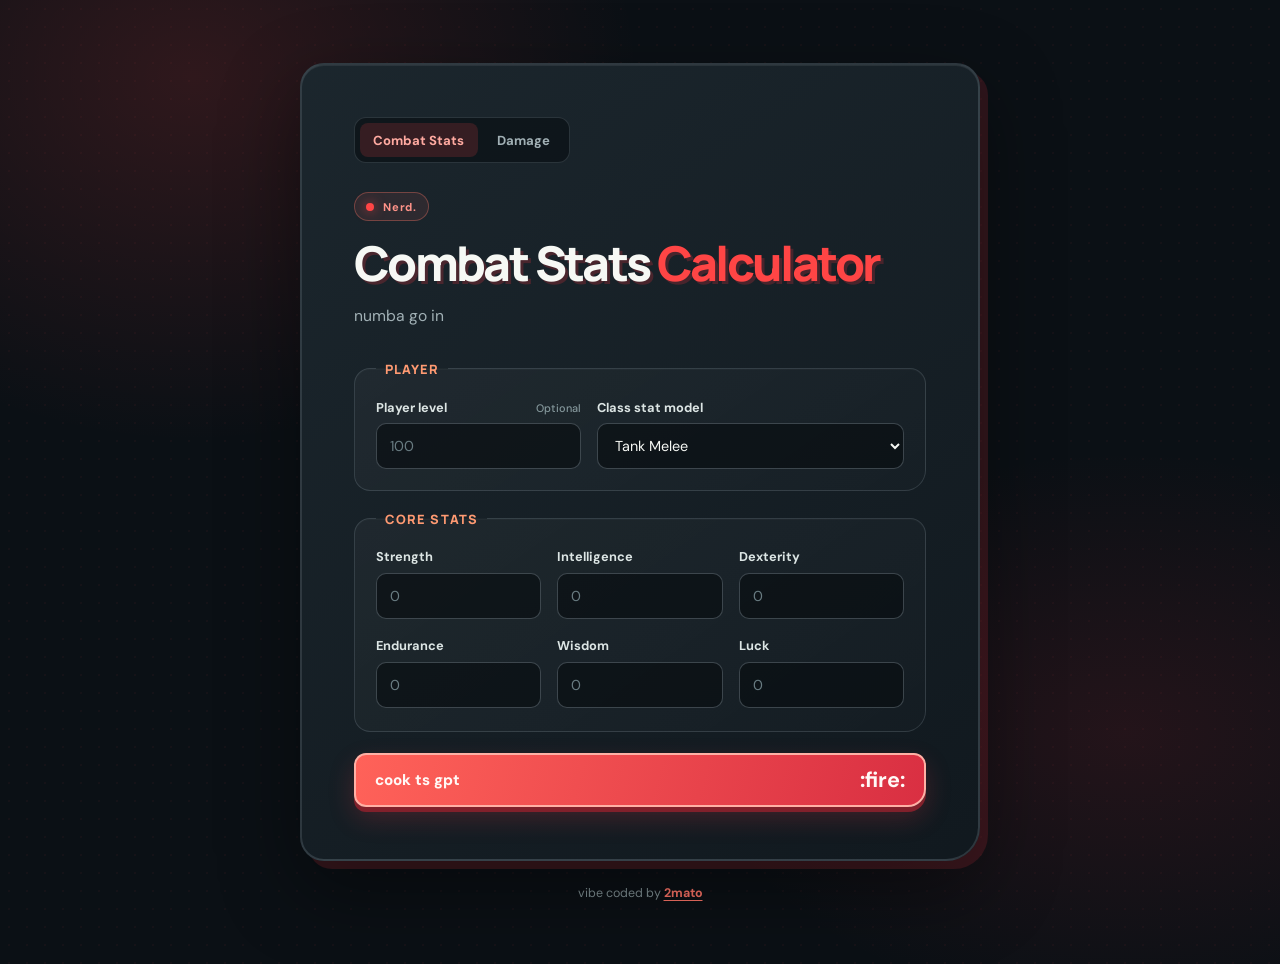
<file: index.html>
<!DOCTYPE html>
<html lang="en">
  <head>
    <meta charset="UTF-8" />
    <meta name="viewport" content="width=device-width, initial-scale=1.0" />
    <title>Combat Stats |AQW Calculator</title>
    <link rel="preconnect" href="https://fonts.googleapis.com" />
    <link rel="preconnect" href="https://fonts.gstatic.com" crossorigin />
    <link
      href="https://fonts.googleapis.com/css2?family=DM+Sans:wght@400;500;600;700&family=Manrope:wght@500;600;700;800&display=swap"
      rel="stylesheet"
    />
    <link rel="icon" href="sracth.png" />
    <link rel="stylesheet" href="style.css" />
  </head>
  <body>
    <main class="app-shell">
      <nav class="section-nav" aria-label="Calculator sections">
        <a class="active" href="index.html" aria-current="page">Combat Stats</a>
        <a href="damage.html">Damage</a>
      </nav>

      <header class="app-header">
        <p class="eyebrow"><span></span> Nerd.</p>
        <h1>Combat Stats <span>Calculator</span></h1>
        <p class="app-description">numba go in</p>
      </header>

      <form id="stats-form">
        <fieldset class="player-section">
          <legend>Player</legend>

          <div class="field">
            <label for="playerLvl">Player level <span class="optional">Optional</span></label>
            <input type="number" id="playerLvl" name="playerLvl" min="1" step="1" placeholder="100" />
          </div>

          <div class="field">
            <label for="stat-model">Class stat model</label>
            <select id="stat-model" name="statModel">
              <option value="meleeTank">Tank Melee</option>
              <option value="meleeDodge">Dodge Melee</option>
              <option value="meleePower">Power Melee</option>
              <option value="casterOffensive">Offensive Caster</option>
              <option value="casterDefensive">Defensive Caster</option>
              <option value="casterPower">Power Caster</option>
              <option value="hybridFull">Full Hybrid</option>
              <option value="hybridLuck">Luck Hybrid</option>
            </select>
          </div>
        </fieldset>

        <fieldset class="core-section">
          <legend>Core Stats</legend>
          <div class="stats-grid">
            <div class="field">
              <label for="str">Strength</label>
              <input type="number" step="any" id="str" name="str" placeholder="0" />
            </div>
            <div class="field">
              <label for="int">Intelligence</label>
              <input type="number" step="any" id="int" name="int" placeholder="0" />
            </div>
            <div class="field">
              <label for="dex">Dexterity</label>
              <input type="number" step="any" id="dex" name="dex" placeholder="0" />
            </div>
            <div class="field">
              <label for="end">Endurance</label>
              <input type="number" step="any" id="end" name="end" placeholder="0" />
            </div>
            <div class="field">
              <label for="wis">Wisdom</label>
              <input type="number" step="any" id="wis" name="wis" placeholder="0" />
            </div>
            <div class="field">
              <label for="luck">Luck</label>
              <input type="number" step="any" id="luck" name="luck" placeholder="0" />
            </div>
          </div>
        </fieldset>

        <button type="submit"><span>cook ts gpt</span><span aria-hidden="true">:fire:</span></button>
      </form>
    </main>
    <script src="app.js" defer></script>
    <footer class="app-footer">
      <p>
        vibe coded by <a href="https://github.com/0mato" target="_blank" rel="noopener noreferrer">2mato</a>
      </p>
    </footer>
  </body>
</html>
</file>
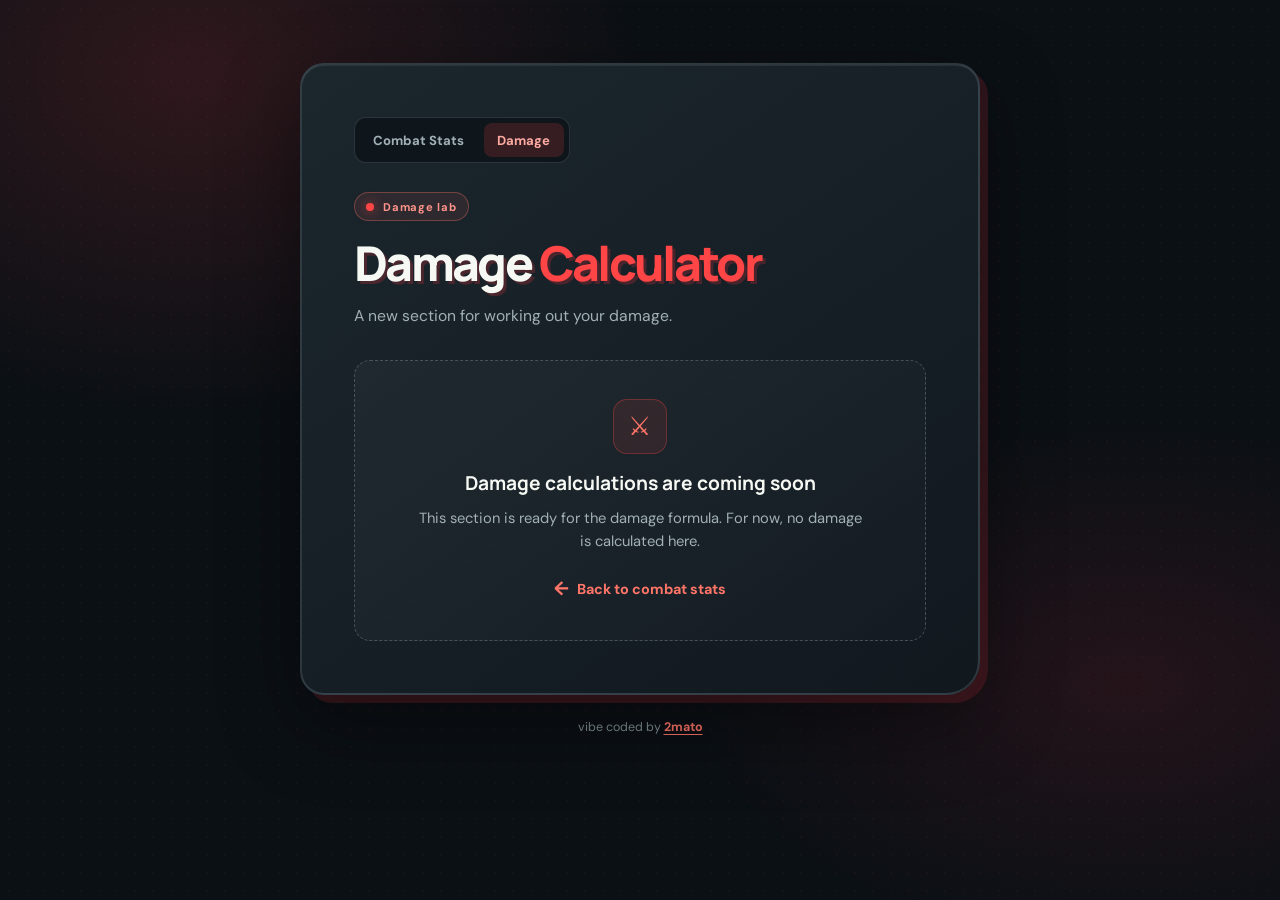
<file: damage.html>
<!DOCTYPE html>
<html lang="en">
  <head>
    <meta charset="UTF-8" />
    <meta name="viewport" content="width=device-width, initial-scale=1.0" />
    <title>Damage Calculator | AQW Calculator</title>
    <link rel="preconnect" href="https://fonts.googleapis.com" />
    <link rel="preconnect" href="https://fonts.gstatic.com" crossorigin />
    <link
      href="https://fonts.googleapis.com/css2?family=DM+Sans:wght@400;500;600;700&family=Manrope:wght@500;600;700;800&display=swap"
      rel="stylesheet"
    />
    <link rel="icon" href="sracth.png" />
    <link rel="stylesheet" href="style.css" />
  </head>
  <body>
    <main class="app-shell damage-shell">
      <nav class="section-nav" aria-label="Calculator sections">
        <a href="index.html">Combat Stats</a>
        <a class="active" href="damage.html" aria-current="page">Damage</a>
      </nav>

      <header class="app-header">
        <p class="eyebrow"><span></span> Damage lab</p>
        <h1>Damage <span>Calculator</span></h1>
        <p class="app-description">A new section for working out your damage.</p>
      </header>

      <section class="damage-placeholder" aria-labelledby="damage-status">
        <p class="damage-icon" aria-hidden="true">⚔</p>
        <h2 id="damage-status">Damage calculations are coming soon</h2>
        <p>
          This section is ready for the damage formula. For now, no damage is calculated here.
        </p>
        <a class="back-link" href="index.html"><span aria-hidden="true">←</span> Back to combat stats</a>
      </section>
    </main>
    <footer class="app-footer">
      <p>
        vibe coded by <a href="https://github.com/0mato" target="_blank" rel="noopener noreferrer">2mato</a>
      </p>
    </footer>
  </body>
</html>
</file>
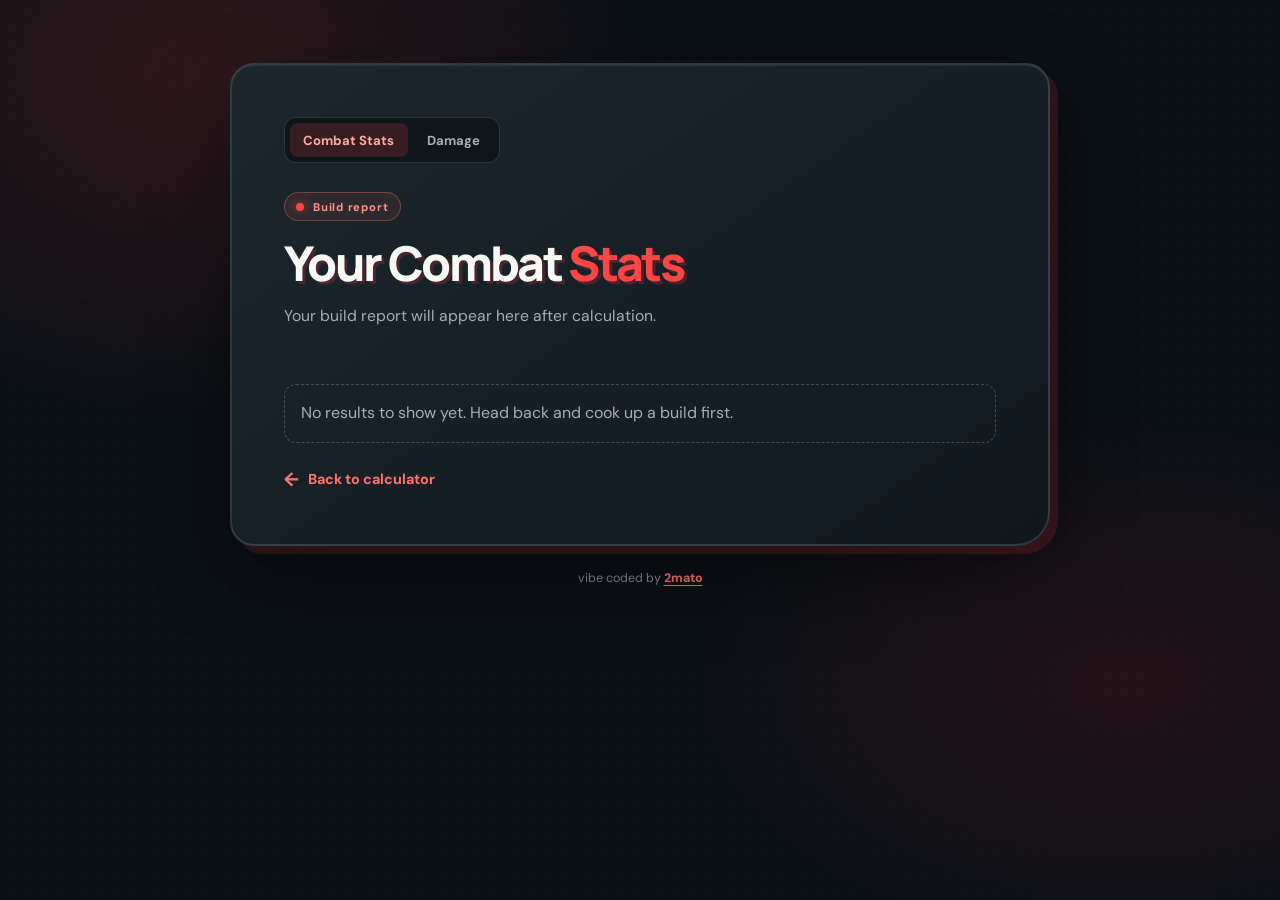
<file: results.html>
<!DOCTYPE html>
<html lang="en">
  <head>
    <meta charset="UTF-8" />
    <meta name="viewport" content="width=device-width, initial-scale=1.0" />
    <title>Results | AQW Calculator</title>
    <link rel="preconnect" href="https://fonts.googleapis.com" />
    <link rel="preconnect" href="https://fonts.gstatic.com" crossorigin />
    <link
      href="https://fonts.googleapis.com/css2?family=DM+Sans:wght@400;500;600;700&family=Manrope:wght@500;600;700;800&display=swap"
      rel="stylesheet"
    />
    <link rel="icon" href="sracth.png" />
    <link rel="stylesheet" href="style.css" />
    <script src="results.js" defer></script>
  </head>
  <body>
    <main class="app-shell results-shell">
      <nav class="section-nav" aria-label="Calculator sections">
        <a class="active" href="index.html" aria-current="page">Combat Stats</a>
        <a href="damage.html">Damage</a>
      </nav>

      <header class="app-header">
        <p class="eyebrow"><span></span> Build report</p>
        <h1>Your Combat <span>Stats</span></h1>
        <p class="app-description" id="result-summary">Crunching the numbers...</p>
      </header>

      <section class="results-grid" id="results-grid" aria-label="Calculated combat stats"></section>

      <section class="empty-state" id="empty-state" hidden>
        <p>No results to show yet. Head back and cook up a build first.</p>
      </section>

      <a class="back-link" href="index.html"><span aria-hidden="true">←</span> Back to calculator</a>
    </main>
    <footer class="app-footer">
      <p>
        vibe coded by <a href="https://github.com/0mato" target="_blank" rel="noopener noreferrer">2mato</a>
      </p>
    </footer>
  </body>
</html>
</file>
<file: style.css>
:root {
  color-scheme: dark;
  font-family: "DM Sans", sans-serif;
  font-synthesis: none;
  text-rendering: optimizeLegibility;
  -webkit-font-smoothing: antialiased;
  -moz-osx-font-smoothing: grayscale;
  --page: #0b1015;
  --surface: #151d24;
  --surface-raised: #202b33;
  --border: rgba(184, 201, 211, 0.17);
  --border-strong: rgba(184, 201, 211, 0.28);
  --text: #f6f8f4;
  --muted: #a1b0b5;
  --ember: #ff7568;
  --notuglycolour: #ff4545;
  --teal: #c92d3a;
  --orange: #ff9a72;
}

* {
  box-sizing: border-box;
}

body {
  min-width: 320px;
  min-height: 100vh;
  margin: 0;
  padding: clamp(2rem, 7vh, 5.5rem) 1.25rem;
  color: var(--text);
  background:
    radial-gradient(ellipse at 15% 8%, rgba(255, 69, 69, 0.15), transparent 28rem),
    radial-gradient(ellipse at 88% 76%, rgba(201, 45, 58, 0.13), transparent 27rem),
    radial-gradient(circle at 50% 50%, rgba(255, 95, 95, 0.04) 1px, transparent 1.5px),
    var(--page);
  background-size: auto, auto, 18px 18px, auto;
}

.app-shell {
  position: relative;
  width: min(100%, 680px);
  margin: 0 auto;
  padding: clamp(1.5rem, 5vw, 3.25rem);
  border: 2px solid var(--border);
  border-radius: 24px 24px 34px 24px;
  background:
    linear-gradient(145deg, rgba(28, 39, 46, 0.98), rgba(17, 25, 31, 0.99));
  box-shadow:
    8px 8px 0 rgba(201, 45, 58, 0.18),
    0 28px 80px rgba(0, 0, 0, 0.42),
    inset 0 1px rgba(255, 255, 255, 0.07);
}

.app-header {
  margin-bottom: 2rem;
}

.section-nav {
  display: inline-flex;
  gap: 0.35rem;
  margin-bottom: 1.8rem;
  padding: 0.3rem;
  border: 1px solid var(--border);
  border-radius: 12px;
  background: rgba(7, 12, 16, 0.55);
}

.section-nav a {
  padding: 0.55rem 0.85rem;
  border-radius: 8px;
  color: var(--muted);
  font-size: 0.82rem;
  font-weight: 700;
  text-decoration: none;
  transition: color 160ms ease, background-color 160ms ease;
}

.section-nav a:hover {
  color: var(--text);
}

.section-nav a.active {
  background: rgba(255, 69, 69, 0.16);
  color: #ffaaa1;
}

.eyebrow {
  display: inline-flex;
  align-items: center;
  gap: 0.55rem;
  margin: 0 0 1rem;
  padding: 0.42rem 0.7rem;
  border: 1px solid color-mix(in srgb, var(--ember) 34%, transparent);
  border-radius: 999px;
  background: color-mix(in srgb, var(--ember) 9%, transparent);
  color: color-mix(in srgb, var(--ember) 78%, white);
  font-size: 0.7rem;
  font-weight: 700;
  letter-spacing: 0.07em;
}

.eyebrow span {
  width: 8px;
  height: 8px;
  border-radius: 50%;
  background: var(--notuglycolour);
  box-shadow: 0 0 12px rgba(255, 69, 69, 0.75);
}

h1 {
  max-width: 600px;
  margin: 0;
  font-family: "Manrope", sans-serif;
  font-size: clamp(2rem, 6vw, 3rem);
  font-weight: 800;
  letter-spacing: -0.055em;
  line-height: 1.08;
  text-shadow: 3px 3px 0 rgba(201, 45, 58, 0.28);
}

h1 span {
  color: var(--notuglycolour);
}

.app-description {
  margin: 0.85rem 0 0;
  color: var(--muted);
  font-size: 0.98rem;
  line-height: 1.6;
}

.app-description strong {
  color: var(--orange);
}

#stats-form {
  display: grid;
  gap: 1.15rem;
}

fieldset {
  min-width: 0;
  margin: 0;
  padding: 1.3rem;
  border: 1px solid var(--border);
  border-radius: 16px 16px 21px 16px;
  background: linear-gradient(145deg, rgba(255, 255, 255, 0.035), rgba(255, 255, 255, 0.012));
  box-shadow: inset 0 1px rgba(255, 255, 255, 0.025);
}

legend {
  padding: 0 0.55rem;
  color: var(--orange);
  font-family: "Manrope", sans-serif;
  font-size: 0.8rem;
  font-weight: 800;
  letter-spacing: 0.09em;
  text-transform: uppercase;
}

.player-section {
  display: grid;
  grid-template-columns: 0.8fr 1.2fr;
  gap: 1rem;
}

.core-section {
  padding-bottom: 1.45rem;
}

.stats-grid {
  display: grid;
  grid-template-columns: repeat(3, minmax(0, 1fr));
  gap: 1.15rem 1rem;
}

.field {
  display: grid;
  align-content: start;
  gap: 0.48rem;
  min-width: 0;
}

label {
  display: flex;
  align-items: baseline;
  justify-content: space-between;
  gap: 0.5rem;
  color: #dce5e4;
  font-size: 0.8rem;
  font-weight: 700;
}

.optional {
  color: #84979b;
  font-size: 0.68rem;
  font-weight: 500;
}

input,
select {
  width: 100%;
  min-width: 0;
  height: 46px;
  padding: 0 0.8rem;
  border: 1px solid var(--border-strong);
  border-radius: 10px;
  outline: none;
  background-color: rgba(7, 12, 16, 0.62);
  color: var(--text);
  font: inherit;
  font-size: 0.9rem;
  transition: border-color 160ms ease, box-shadow 160ms ease, background-color 160ms ease;
}

input::placeholder {
  color: #697c82;
}

select {
  cursor: pointer;
}

input:hover,
select:hover {
  border-color: rgba(255, 69, 69, 0.72);
}

input:focus,
select:focus {
  border-color: var(--notuglycolour);
  background-color: rgba(7, 12, 16, 0.88);
  box-shadow: 0 0 0 3px rgba(255, 69, 69, 0.18);
}

button[type="submit"] {
  display: flex;
  align-items: center;
  justify-content: space-between;
  min-height: 54px;
  margin-top: 0.15rem;
  padding: 0 1.2rem;
  border: 2px solid #ffb0a5;
  border-radius: 12px 12px 18px 12px;
  background: linear-gradient(105deg, #ff6259, #d92f42);
  color: #fff8f6;
  font: inherit;
  font-size: 0.95rem;
  font-weight: 800;
  cursor: pointer;
  box-shadow: 0 5px 0 #81202b, 0 11px 26px rgba(232, 55, 67, 0.22);
  transition: transform 160ms ease, filter 160ms ease, box-shadow 160ms ease;
}

button[type="submit"] span:last-child {
  font-size: 1.35rem;
  font-weight: 700;
  transition: transform 160ms ease;
}

button[type="submit"]:hover {
  filter: brightness(1.07);
  box-shadow: 0 7px 0 #81202b, 0 15px 32px rgba(232, 55, 67, 0.32);
  transform: translateY(-2px) rotate(-0.3deg);
}

button[type="submit"]:active {
  box-shadow: 0 2px 0 #81202b;
  transform: translateY(3px);
}

button[type="submit"]:hover span:last-child {
  transform: rotate(12deg) scale(1.15);
}

button:focus-visible {
  outline: 3px solid var(--ember);
  outline-offset: 4px;
}

.app-footer {
  width: min(100%, 680px);
  margin: 1.5rem auto 0;
  color: #819094;
  font-size: 0.78rem;
  text-align: center;
}

.app-footer p {
  margin: 0;
}

.app-footer a {
  color: var(--ember);
  font-weight: 700;
  text-decoration-thickness: 1px;
  text-underline-offset: 3px;
}

.app-footer a:hover {
  color: var(--notuglycolour);
}

.results-shell {
  width: min(100%, 820px);
}

.results-grid {
  display: grid;
  grid-template-columns: repeat(3, minmax(0, 1fr));
  gap: 0.9rem;
  margin-bottom: 1.5rem;
}

.result-card {
  min-width: 0;
  padding: 1rem;
  border: 1px solid var(--border);
  border-radius: 14px;
  background: linear-gradient(145deg, rgba(255, 255, 255, 0.045), rgba(255, 255, 255, 0.015));
}

.result-card h2 {
  margin: 0;
  color: #dce5e4;
  font-size: 0.82rem;
  font-weight: 600;
}

.result-value {
  margin: 0.45rem 0 0;
  color: var(--text);
  font-family: "Manrope", sans-serif;
  font-size: clamp(1.35rem, 3vw, 1.8rem);
  font-weight: 800;
  letter-spacing: -0.04em;
  overflow-wrap: anywhere;
}

.empty-state {
  margin-bottom: 1.5rem;
  padding: 1rem;
  border: 1px dashed var(--border-strong);
  border-radius: 12px;
  color: var(--muted);
  line-height: 1.55;
}

.empty-state p {
  margin: 0;
}

.back-link {
  display: inline-flex;
  align-items: center;
  gap: 0.55rem;
  color: var(--ember);
  font-size: 0.9rem;
  font-weight: 700;
  text-decoration: none;
}

.back-link span {
  font-size: 1.2rem;
  transition: transform 160ms ease;
}

.back-link:hover {
  color: var(--notuglycolour);
}

.back-link:hover span {
  transform: translateX(-3px);
}

.damage-shell {
  width: min(100%, 680px);
}

.damage-placeholder {
  padding: clamp(1.4rem, 5vw, 2.4rem);
  border: 1px dashed var(--border-strong);
  border-radius: 16px;
  background: linear-gradient(145deg, rgba(255, 255, 255, 0.035), rgba(255, 255, 255, 0.012));
  text-align: center;
}

.damage-icon {
  display: grid;
  width: 3.4rem;
  height: 3.4rem;
  margin: 0 auto 1rem;
  place-items: center;
  border: 1px solid rgba(255, 69, 69, 0.3);
  border-radius: 14px;
  background: rgba(255, 69, 69, 0.1);
  color: var(--ember);
  font-size: 1.6rem;
}

.damage-placeholder h2 {
  margin: 0;
  font-family: "Manrope", sans-serif;
  font-size: 1.2rem;
}

.damage-placeholder > p:not(.damage-icon) {
  max-width: 28rem;
  margin: 0.7rem auto 1.4rem;
  color: var(--muted);
  font-size: 0.92rem;
  line-height: 1.6;
}

.damage-placeholder .back-link {
  justify-content: center;
}

@media (max-width: 560px) {
  body {
    padding: 1.5rem 0.85rem;
  }

  .app-shell {
    padding: 1.4rem;
    border-radius: 19px 19px 27px 19px;
  }

  .app-shell::after {
    right: 15px;
  }

  .player-section {
    grid-template-columns: 1fr;
  }

  .stats-grid {
    grid-template-columns: repeat(2, minmax(0, 1fr));
    gap: 1rem 0.75rem;
  }

  .results-grid {
    grid-template-columns: repeat(2, minmax(0, 1fr));
  }

  fieldset {
    padding: 1.1rem;
  }

  .eyebrow {
    max-width: 100%;
    font-size: 0.63rem;
    letter-spacing: 0.035em;
  }

  .section-nav {
    margin-bottom: 1.5rem;
  }
}

@media (prefers-reduced-motion: reduce) {
  *,
  *::before,
  *::after {
    scroll-behavior: auto !important;
    transition-duration: 0.01ms !important;
    animation-duration: 0.01ms !important;
    animation-iteration-count: 1 !important;
  }
}
</file>
